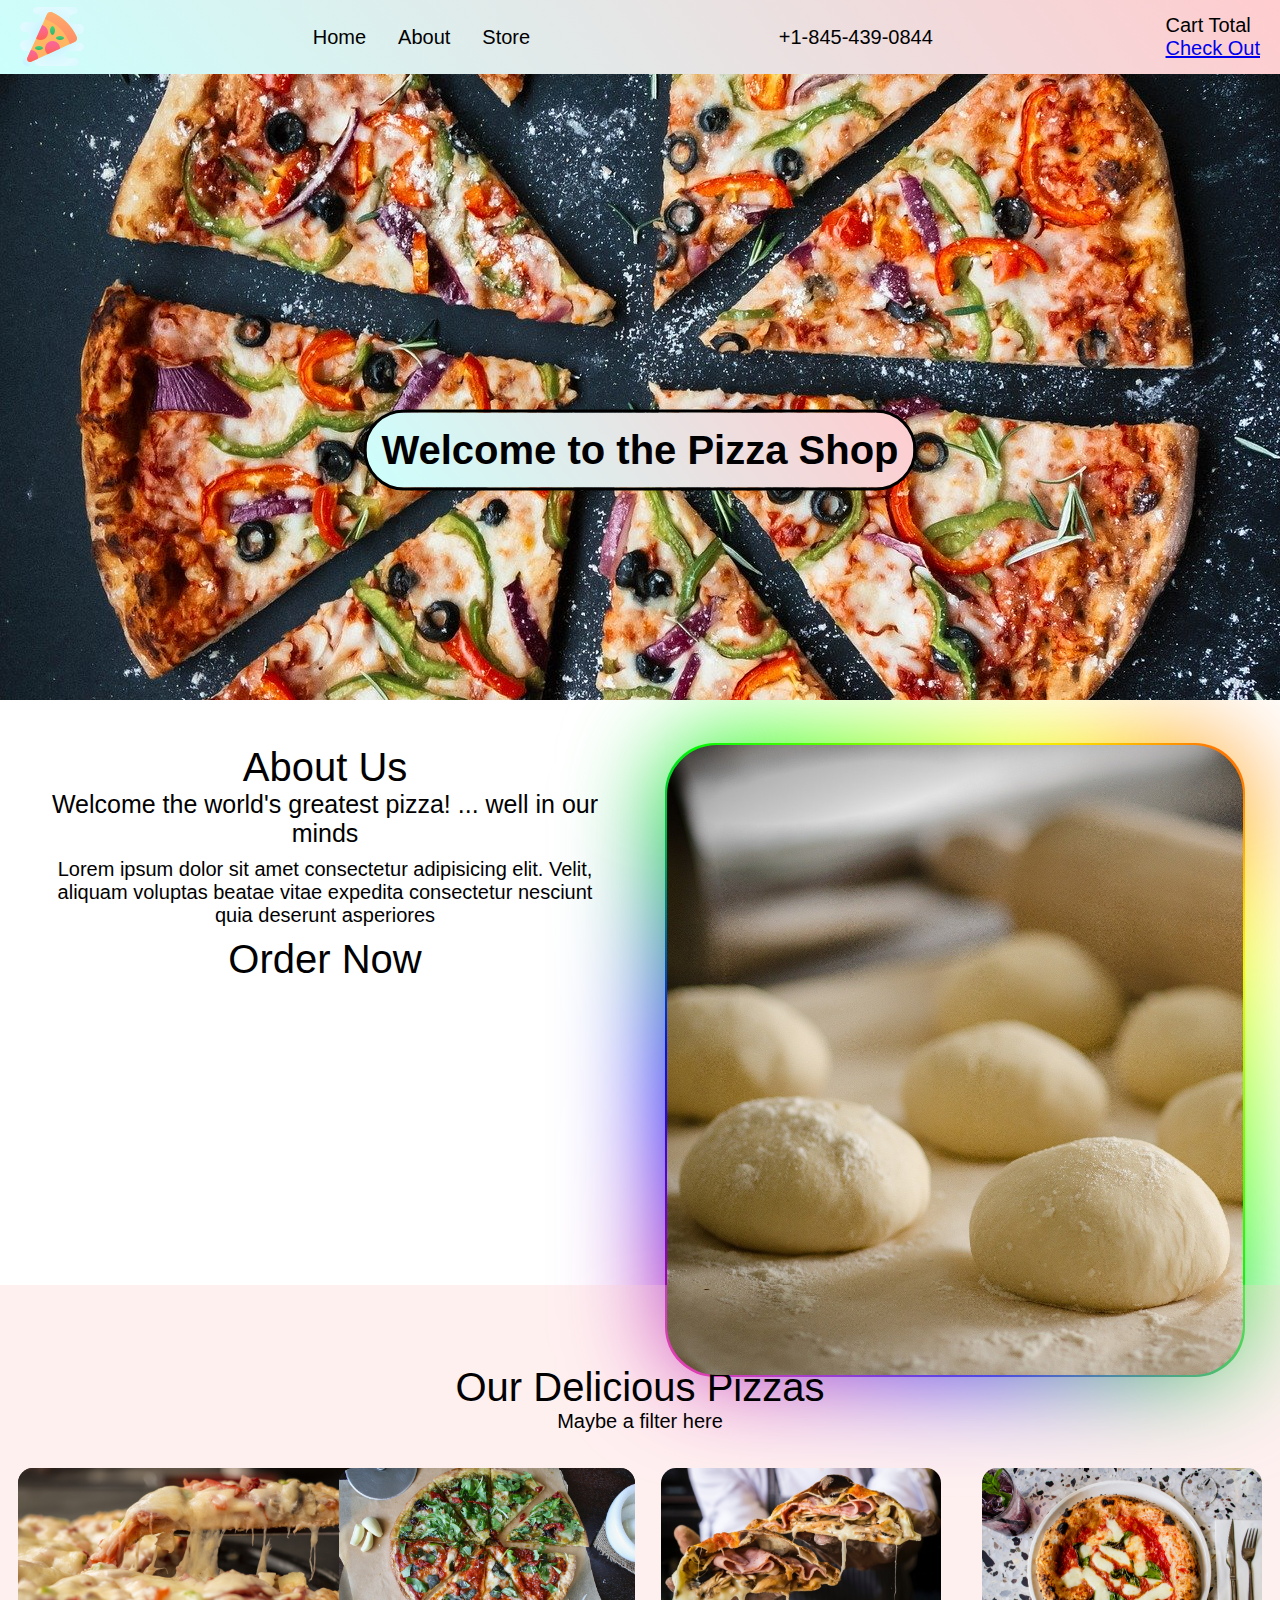
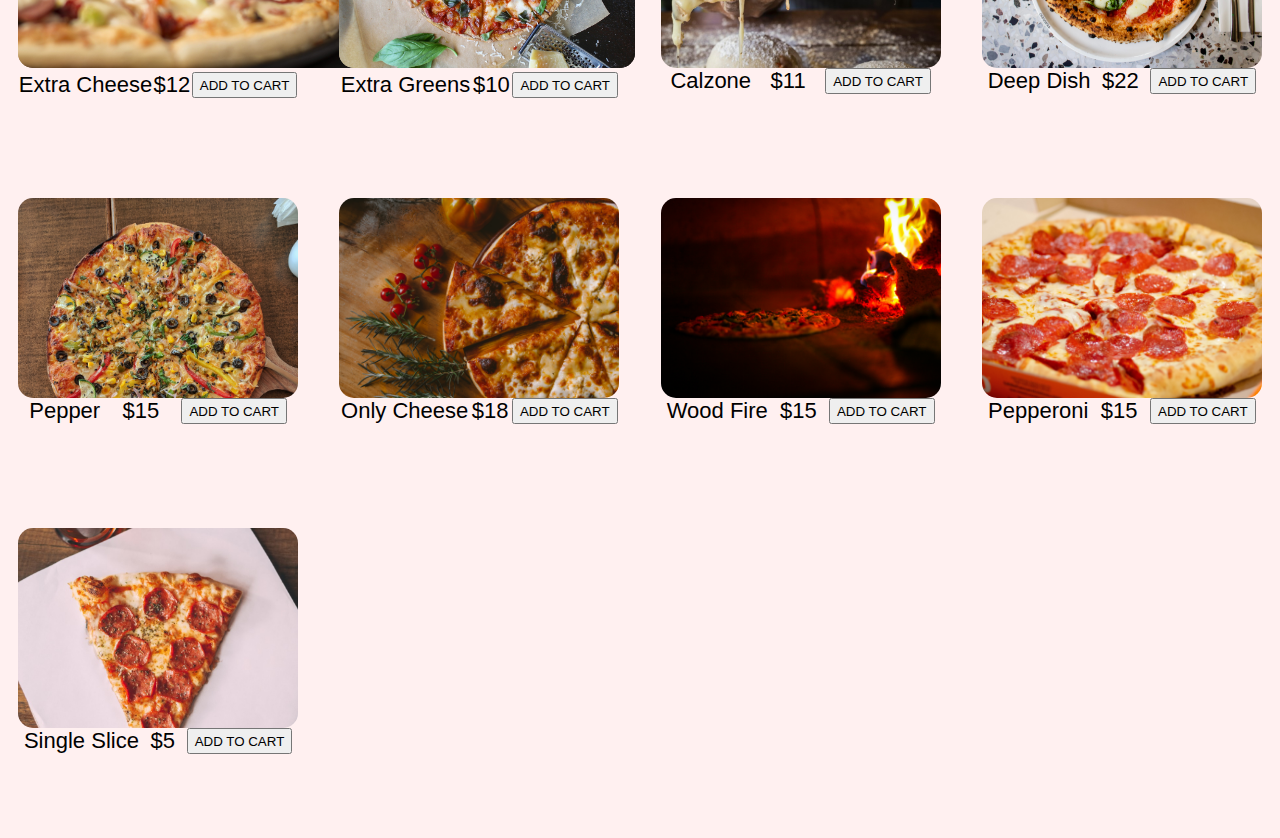
<file: index.html>
<!DOCTYPE html>
<html lang="en">
<head>
    <meta charset="UTF-8">
    <meta name="viewport" content="width=device-width, initial-scale=1.0">
    <link rel="stylesheet" href="styles.css">
    <script src="script.js" async></script>
    <title>Pizza Shop</title>
</head>
<body>

    <div class="navbar">
        <div class="nav-bar-icon">
            <img src="images/pizza-icon.png" alt="">
        </div>

            <!-- Hamburger icon for responsive web -->

        <a href="#" class="toggle-button">
            <span class="bar"></span>
            <span class="bar"></span>
            <span class="bar"></span>
            </a>
            <div class="nav-bar-list">
                <ul>
                    <li><a href="index.html">Home</a></li>
                    <li><a href="#about-container">About</a></li>
                    <li><a href="#store-container">Store</a></li>
                </ul>
            </div>
        <div class="nav-bar-phone">+1-845-439-0844</div>
        <div class="nav-bar-cart-total">
            <div class="cart-total">Cart Total</div>
            <div class="checkout"> <a href="cart.html">Check Out</a></div>
        </div>
    </div>
    <!-- This is the first section -->
    <div class="first-container">
        <div class="welcome">
            <div class="welcome-message">Welcome to the Pizza Shop</div>
            <div class="welcome-button button">Order Now</div>
        </div>
    </div>
       <!-- This is the second section, about -->
    <div class="about-container" id="about-container">
        <div class="about-wrapper"> About Us
            <div class="about-title">Welcome the world's greatest pizza! ... well in our minds</div>
            <div class="about-text">Lorem ipsum dolor sit amet consectetur adipisicing elit. 
                Velit, aliquam voluptas beatae vitae expedita consectetur nesciunt quia deserunt asperiores</div>
            <div class="about-button button">Order Now</div>            
        </div>
        <div class="about-picture"></div>
    </div>
  <!-- This is the third section, store -->
    <div class="store-container" id="store-container">
        <div class="store-nav">
        <div class="store-title">Our Delicious Pizzas</div>
        <div class="store-filter">Maybe a filter here</div>
        </div>
        <div class="store-items">
        <!-- Pizza 1 Start-->
            <div class="item-1">
                <div class="card">
                    <img class="img-border img-pizza-1" src="images/pizza-extra-cheese.jpg">
                    <div class="card-body">
                        <div class="card-text">
                            <div class="store-item-name">Extra Cheese</div>
                            <div class="store-item-value food-price" id="store-item-price">$12</div>
                            <button class="btn btn-add-to-cart" type="button">ADD TO CART</button>
                        </div>
                    </div>
                </div>
            </div>
        <!-- Pizza 1 End-->
        <!-- Pizza 2 Start-->
            <div class="item-2">
                <div class="card">
                    <img class="img-pizza-2 img-border" src="images/pizza-extra-greens.jpg">
                    <div class="card-body">
                        <div class="card-text">
                            <div class="store-item-name">Extra Greens</div>
                            <div class="store-item-value food-price" id="store-item-price">$10</div>
                            <button class="btn btn-add-to-cart" type="button">ADD TO CART</button>               
                        </div>
                    </div>
                </div>
            </div>
        <!-- Pizza 2 End-->
        <!-- Pizza 3 Start-->
            <div class="item-3">
                <div class="card">
                    <div class="img-pizza-3 img-border"></div>
                    <div class="card-body">
                        <div class="card-text">
                            <div class="store-item-name">Calzone</div>
                            <div class="store-item-value food-price" id="store-item-price">$11</div>
                            <button class="btn btn-add-to-cart" type="button">ADD TO CART</button>
                        </div>
                    </div>
                </div>
            </div>
        <!-- Pizza 3 End-->
        <!-- Pizza 4 Start-->
            <div class="item-4">
                <div class="card">
                    <div class="img-pizza-4 img-border"></div>
                    <div class="card-body">
                        <div class="card-text">
                            <div class="store-item-name">Deep Dish</div>
                            <div class="store-item-value food-price" id="store-item-price">$22</div>
                            <button class="btn btn-add-to-cart" type="button">ADD TO CART</button>
                        </div>
                    </div>
                </div>
            </div>
        <!-- Pizza 4 End-->
        <!-- Pizza 5 Start-->
            <div class="item-5">
                <div class="card">
                    <div class="img-pizza-5 img-border"></div>
                    <div class="card-body">
                        <div class="card-text">
                            <div class="store-item-name">Pepper</div>
                            <div class="store-item-value food-price" id="store-item-price">$15</div>
                            <button class="btn btn-add-to-cart" type="button">ADD TO CART</button>
                        </div>
                    </div>
                </div>
            </div>
        <!--  Pizza 5 End-->
        <!-- Pizza 6 Start-->
            <div class="item-6">
                <div class="card">
                    <div class="img-pizza-6 img-border"></div>
                    <div class="card-body">
                        <div class="card-text">
                            <div class="store-item-name">Only Cheese</div>
                            <div class="store-item-value food-price" id="store-item-price">$18</div>
                            <button class="btn btn-add-to-cart" type="button">ADD TO CART</button>
                        </div>
                    </div>
                </div>
            </div>
        <!--  Pizza 6 End-->
        <!-- Pizza 7 Start-->
            <div class="item-7">
                <div class="card">
                    <div class="img-pizza-7 img-border"></div>
                    <div class="card-body">
                        <div class="card-text">
                            <div class="store-item-name">Wood Fire</div>
                            <div class="store-item-value food-price" id="store-item-price">$15</div>
                            <button class="btn btn-add-to-cart" type="button">ADD TO CART</button>
                        </div>
                    </div>
                </div>
            </div>
        <!--  Pizza 7 End-->
        <!--  Pizza 8 Start-->
            <div class="item-8">
                <div class="card">
                    <div class="img-pizza-8 img-border"></div>
                    <div class="card-body">
                        <div class="card-text">
                            <div class="store-item-name">Pepperoni</div>
                            <div class="store-item-value food-price" id="store-item-price">$15</div>
                            <button class="btn btn-add-to-cart" type="button">ADD TO CART</button>
                        </div>
                    </div>
                </div>
            </div>
        <!--  Pizza 8 End-->
        <!--  Pizza 9 Start-->
            <div class="item-9">
                <div class="card">
                    <div class="img-pizza-9 img-border"></div>
                    <div class="card-body">
                        <div class="card-text">
                            <div class="store-item-name">Single Slice</div>
                            <div class="store-item-value food-price" id="store-item-price">$5</div>
                            <button class="btn btn-add-to-cart" type="button">ADD TO CART</button>
                        </div>
                    </div>
                </div>
            </div>
        <!--  Pizza 9 End-->


        </div>
    </div>
</body>


</html>
</file>
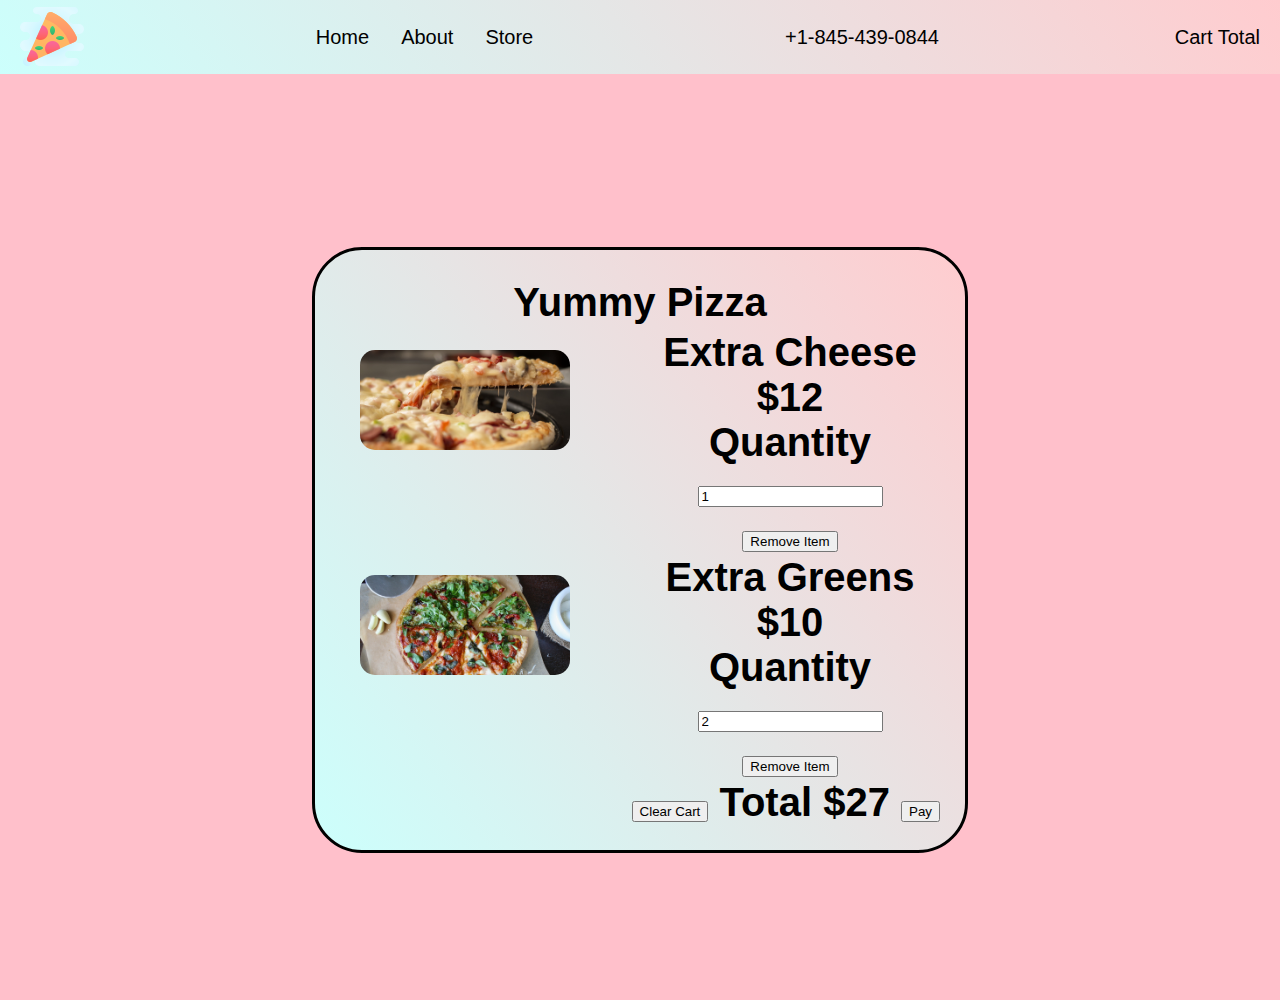
<file: cart.html>
<!DOCTYPE html>
<html lang="en">
<head>
    <meta charset="UTF-8">
    <meta name="viewport" content="width=device-width, initial-scale=1.0">
    <link rel="stylesheet" href="styles.css">
    <title>Pizza Cart</title>
</head>
<body>

    <div class="navbar">
        <div class="nav-bar-icon">
            <img src="images/pizza-icon.png" alt="">
        </div>

            <!-- Hamburger icon for responsive web  -->

        <a href="#" class="toggle-button">
            <span class="bar"></span>
            <span class="bar"></span>
            <span class="bar"></span>
            </a>
            <div class="nav-bar-list">
                <ul>
                    <li><a href="index.html">Home</a></li>
                    <li><a href="index.html">About</a></li>
                    <li><a href="index.html">Store</a></li>
                </ul>
            </div>
        <div class="nav-bar-phone">+1-845-439-0844</div>
        <div class="nav-bar-cart-total">
            <div class="cart-total">Cart Total</div>
        </div>
    </div>

    <!-- Checkout Section-->

    <div class="checkout-section">
        <div class="cart-card">
            <div class="info">
                <span class="info-pizzas">Yummy Pizza</span>
                <!-- <span class="info-price">Price</span>
                <span class="info-quantity">Quantity</span> -->
            </div>
            <div class="cart-items">
                <div class="food">
                    <div class="food-pic pizza-cart-1"></div>
                    <div class="food-info">
                        <span class="food-name">Extra Cheese</span>
                        <span class="food-price">$12</span>
                        <div>Quantity <input type="number" class="food-quantity" value="1"></div>
                        <button class="button-remove">Remove Item</button>
                    </div>
           
                </div>
                <div class="food">
                    <div class="food-pic pizza-cart-2"></div>
                    <div class="food-info">
                        <span class="food-name">Extra Greens</span>
                        <span class="food-price">$10</span>
                        <div>Quantity <input type="number" class="food-quantity" value="2"></div>
                        <button class="button-remove">Remove Item</button>
                    </div>
                </div>
            </div>
            <div class="checkout-total">
                <button class="button">Clear Cart</button>
                <span class="total">Total</span>
                <span class="total-price">$27</span>
                <button class="button">Pay</button>
            </div>
        </div>
    </div>    
    
</body>

    <script src="script.js"></script>

</html>
</file>
<file: styles.css>
body {
  margin: 0px;
  font-family: cursive, sans-serif;
}

/*  Navbar*/

.navbar {
  display: flex;
  position: fixed;
  justify-content: space-between;
  align-items: center;
  background: linear-gradient(
    53deg,
    #ccfffc,
    #ffcccf);
  color: black;
  z-index: 1;
  width: 100%;
  font-size: 20px;
}

.nav-bar-icon , .nav-bar-phone{
  margin-left: 20px;
}

.nav-bar-icon {
  margin-top: 5px;
}

.nav-bar-cart-total {
  margin-right: 20px;
  margin-left: 20px;
}

.nav-bar-list {
  height: 100%;
}

.nav-bar-list ul {
  display: flex;
  margin: 0;
  padding: 0;
}

.nav-bar-list li {
  list-style: none;
}

.nav-bar-list li a {
  display: block;
  text-decoration: none;
  color: black;
  padding: 1rem;
}

.nav-bar-list li:hover {
  background-color: white;
  border-radius: 15px;
}

#about-container, #store-container {
  padding-top: 75px;
  margin-top: -50px;
}



/*  Hamburger Icon (for mobile) */

.toggle-button {
  position: absolute;
  top: .75rem;
  right: 1rem;
  display: none;
  flex-direction: column;
  justify-content: space-between;
  width: 30px;
  height: 21px;
}

.toggle-button .bar {
  height: 3px;
  width: 100%;
  background-color: white;
  border-radius: 10px;
}

@media (max-width: 700px) {
  .navbar {
      flex-direction: column;
      align-items: flex-start;
  }

  .toggle-button {
      display: flex;
  }

  .nav-bar-list {
      display: none;
      width: 100%;
  }

  .nav-bar-list ul li {
      text-align: center;
  }

  .nav-bar-list ul li a {
      padding: .5rem 1rem;
  }

  .nav-bar-list.active {
      display: flex;
  }
}

/*  This is the start of container-1*/
.first-container {
  background-image: url("images/pizza-background.jpg");
  display: flex;
  background-position: center;
  background-size: auto;
  height: 700px;
}

.welcome-message {
  text-align: center;
  position: absolute;
  top: 50%;
  left: 50%;
  transform: translate(-50%, -50%);
  color: black;
  font-size: 40px;
  font-weight: 800;
  border: black;
  border-radius: 50px;
  border-style: solid;
  background: linear-gradient(
    53deg,
    #ccfffc,
    #ffcccf);
  padding: 15px;
}

/*  About Section*/

.about-container {
  height: 600px;
  display: flex;
  justify-content: space-around;
  padding: 10px;
  flex-wrap: wrap;
}

.about-wrapper {
  width: 200px;
  height: 70vh;
  width: 45vw;
  margin-top: 20px;
}

.about-picture {
  width: 200px;
  border-radius: 50px;
  background-image: url("images/pizza-about.jpg");
  background-size: cover;
  background-image: no-repeat;
  height: 70vh;
  width: 45vw;
  margin-top: 20px;
  position: relative;
}

.about-picture:before, .about-picture:after {
	content: '';
	position: absolute;
	left: -2px;
	top: -2px;
	background: linear-gradient(45deg, #fb0094, #0000ff, #00ff00,#ffff00, #ff0000, #fb0094, 
		#0000ff, #00ff00,#ffff00, #ff0000);
  background-size: 400%;
  border-radius: 50px;
	width: calc(100% + 4px);
	height: calc(100% + 4px);
	z-index: -1;
	animation: steam 20s linear infinite;
}

@keyframes steam {
	0% {
		background-position: 0 0;
	}
	50% {
		background-position: 400% 0;
	}
	100% {
		background-position: 0 0;
	}
}

.about-picture:after {
	filter: blur(50px);
}

.about-wrapper {
  font-size: 40px;
  text-align: center;

}

.about-title {
  font-size: 25px;
}

.about-text {
  font-size: 20px;
  padding: 10px;
}

/* Store Section */

.store-container {
  background-color: hsla(0, 100%, 90%, 0.3);
  height: fill;
}

.store-nav {
  display: flex;
  flex-direction: column;
  align-items: center;
  padding: 5px;
}

.store-title {
  font-size: 40px;
}

.store-filter {
  font-size: 20px;
  margin-bottom: 20px;
}

.store-items {
  display: grid;
  grid-template-columns: repeat(auto-fill, 300px);
  justify-content: space-around;
  grid-row-gap: 10px;
  grid-column-gap: 5px;
}

.card {
  height: 300px;
  margin: 10px;
}

.card-text {
  font-size: 22px;
  display: flex;
  justify-content: space-around;
}

.img-border:hover {
  -moz-box-shadow: 0 0 20px black;
  -webkit-box-shadow: 0 0 20px black;
  box-shadow: 0 0 40px black;
}


.img-pizza-1 {
background-image: url("images/pizza-extra-cheese.jpg");
height: 200px;
background-size: cover;
border-radius: 15px;
}

.img-pizza-2 {
  background-image: url("images/pizza-extra-greens.jpg");
  height: 200px;
  background-size: cover;
  border-radius: 15px;
}

.img-pizza-3 {
  background-image: url("images/calzone.jpg");
  height: 200px;
  background-size: cover;
  border-radius: 15px;
}

.img-pizza-4 {
  background-image: url("images/deep-dish.jpg");
  height: 200px;
  background-size: cover;
  border-radius: 15px;
}

.img-pizza-5 {
  background-image: url("images/pepper.jpg");
  height: 200px;
  background-size: cover;
  border-radius: 15px;
}

.img-pizza-6 {
  background-image: url("images/pizza-only-cheese.jpg");
  height: 200px;
  background-size: cover;
  border-radius: 15px;
}

.img-pizza-7 {
  background-image: url("images/wood-fire-oven.jpg");
  height: 200px;
  background-size: cover;
  border-radius: 15px;
}

.img-pizza-8 {
  background-image: url("images/pizza-pepperoni.jpg");
  height: 200px;
  background-size: cover;
  border-radius: 15px;
}

.img-pizza-9 {
  background-image: url("images/single-slice.jpg");
  height: 200px;
  background-size: cover;
  border-radius: 15px;
}

/* CART HTML Styles*/

.checkout-section {
  background-color: pink;
  display: flex;
  background-position: center;
  background-size: auto;
  height: 1000px;
}

.cart-card {
  text-align: center;
  position: absolute;
  top: 50%;
  left: 50%;
  transform: translate(-50%, -50%);
  color: black;
  font-size: 40px;
  font-weight: 800;
  border: black;
  border-radius: 50px;
  border-style: solid;
  background: linear-gradient(
    53deg,
    #ccfffc,
    #ffcccf);
  padding: 25px;
  margin-top: 100px;
  width: 80%;
  max-width: 600px;
}

.info {
margin: 5px;
}

.food {
  display: grid;
  grid-template-columns: repeat(2, 1fr);
}

.food-pic {
  width: 70%;
  max-height: 100px;
  background-size: cover;
  border-radius: 15px;
  margin: 20px;
}

.food-info {
  display: inline-block;
  align-items: center;
}

 .checkout-total {
   float: right;
   margin-left: 30px;
 }

.pizza-cart-1 {
  background-image: url("images/pizza-extra-cheese.jpg");
}

.pizza-cart-2 {
  background-image: url("images/pizza-extra-greens.jpg");
}
  
.pizza-cart-3 {
  background-image: url("images/calzone.jpg");
}
  
.pizza-cart-4 {
  background-image: url("images/deep-dish.jpg");
}
  
.pizza-cart-5 {
  background-image: url("images/pepper.jpg");
}
  
.pizza-cart-6 {
  background-image: url("images/pizza-only-cheese.jpg");
}
  
.pizza-cart-7 {
  background-image: url("images/wood-fire-oven.jpg");
}
  
.pizza-cart-8 {
  background-image: url("images/pizza-pepperoni.jpg");
}
  
.pizza-cart-9 {
  background-image: url("images/single-slice.jpg");
}
</file>
